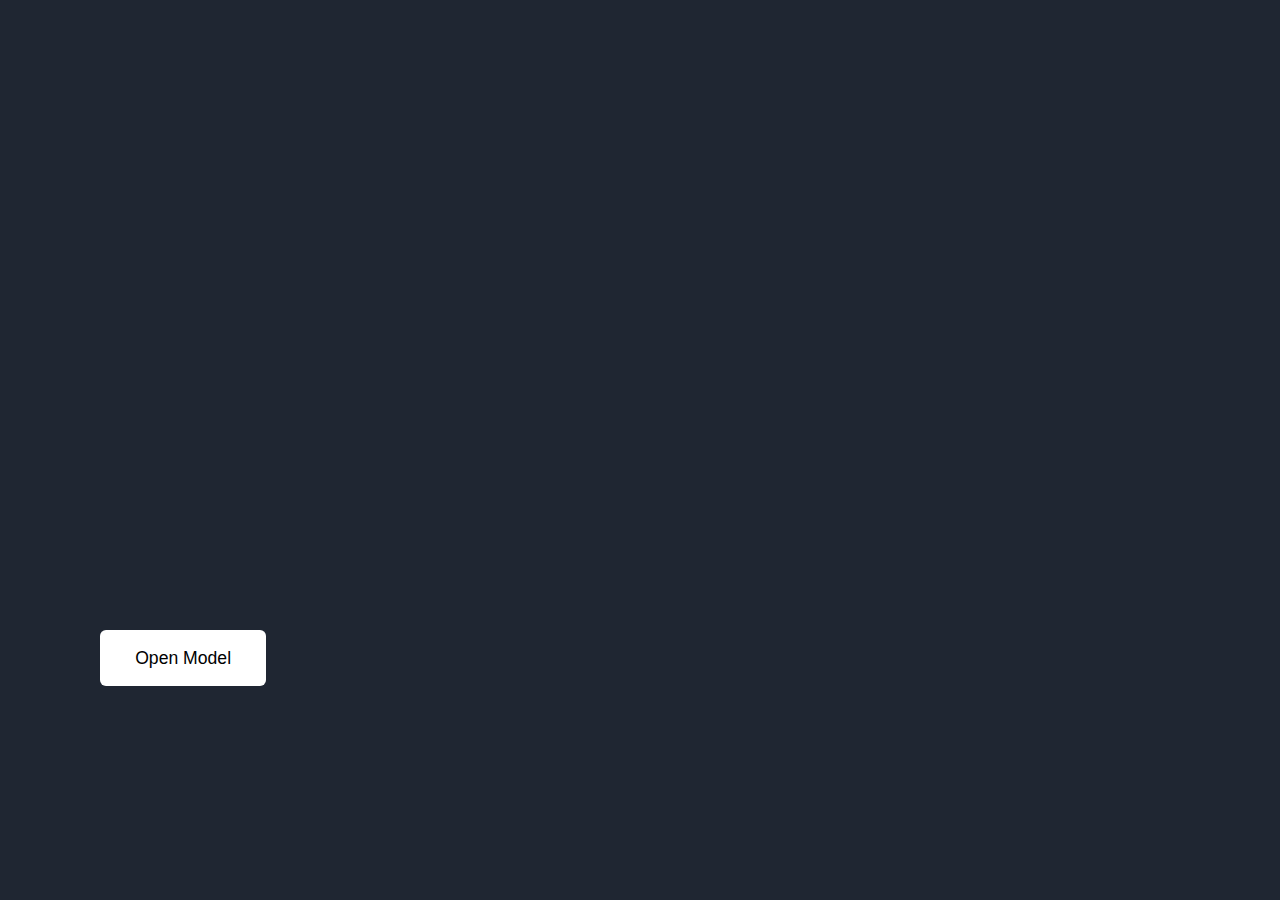
<file: 02-Model_box/index.html>
<!DOCTYPE html>
<html lang="en">
<head>
    <meta charset="UTF-8">
    <meta http-equiv="X-UA-Compatible" content="IE=edge">
    <meta name="viewport" content="width=device-width, initial-scale=1.0">
    <title>Day 2 Model Box</title>

    <!-- CUSTOM STYLES -->
    <link rel="stylesheet" href="index.css">
     <!-- font stlyes -->
  <link href="https://fonts.googleapis.com/css2?family=Karla:wght@400;700&display=swap" rel="stylesheet">
  <link href="https://fonts.googleapis.com/css2?family=DM+Serif+Display&display=swap" rel="stylesheet">

</head>
<body>


    <button id="open__btn">Open Model</button>

    <section class="model__wrapper">
        <div class="model">
            <img class="model__img" src="juicy-robot-delivery.png" alt="">
            <div>
                <h2 class="model__title">Here we go</h2>
                <p class="model__text">Lorem ipsum dolor sit amet consectetur adipisicing elit. Reiciendis, nulla exercitationem! Quis molestiae, modi eaque quod consequuntur nobis in? Numquam possimus exercitationem eveniet. Beatae asperiores, aspernatur quidem tempora pariatur ullam?</p>
            </div>
            <div class="model__close">&times;</div>
        </div>

    </section>


    
    <script src="index.js"></script>
    
</body>
</html>
</file>
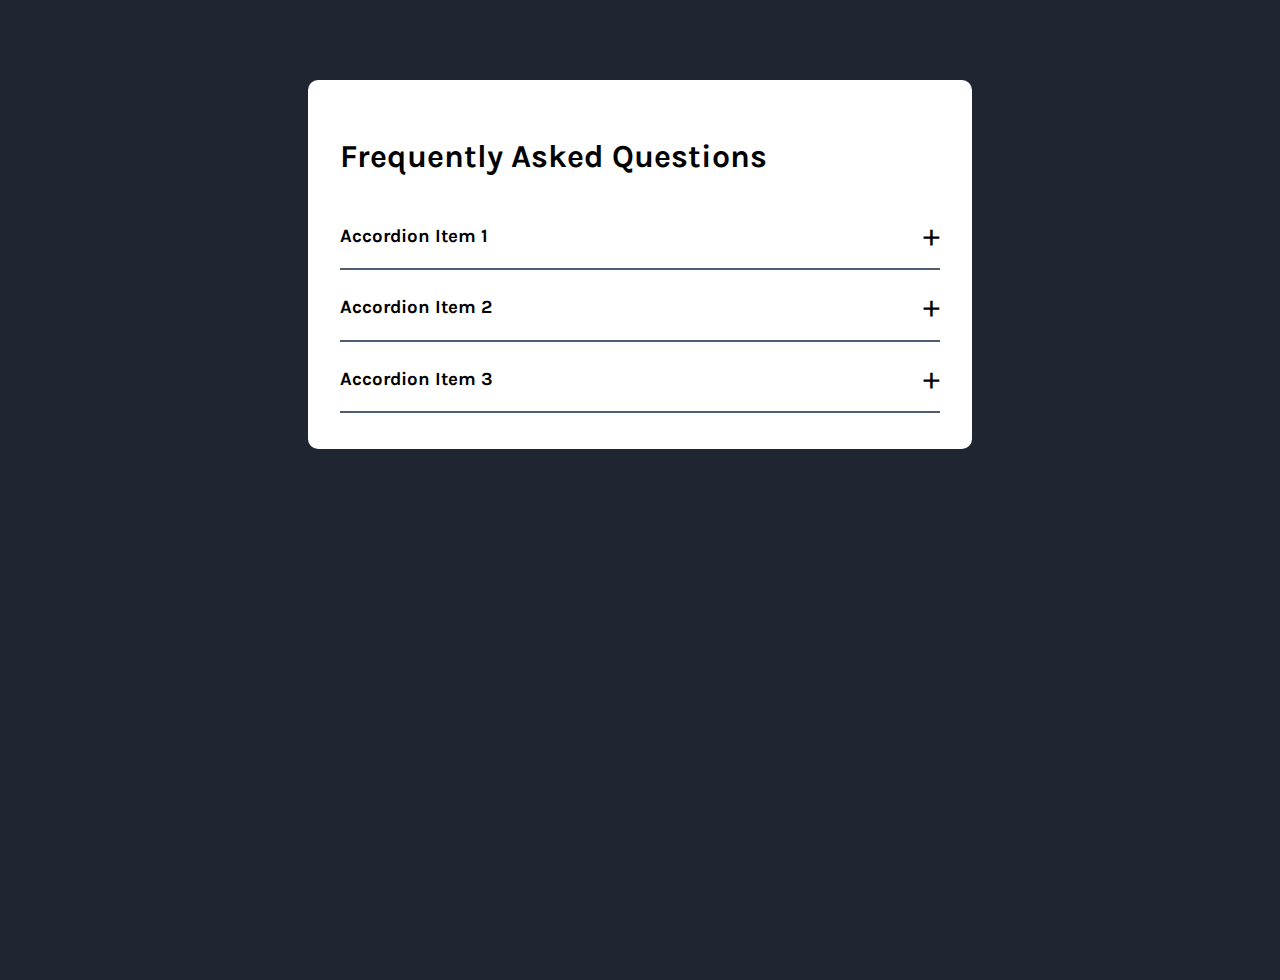
<file: 03-Acoordion/index.html>
<!DOCTYPE html>
<html lang="en">
<head>
    <meta charset="UTF-8">
    <meta http-equiv="X-UA-Compatible" content="IE=edge">
    <meta name="viewport" content="width=device-width, initial-scale=1.0">
    <title>Day-3 Accordion</title>

    <link rel="stylesheet" href="index.css">
         <!-- font stlyes -->
  <link href="https://fonts.googleapis.com/css2?family=Karla:wght@400;700&display=swap" rel="stylesheet">
  <link href="https://fonts.googleapis.com/css2?family=DM+Serif+Display&display=swap" rel="stylesheet">

</head>
<body>
    <div class="accordion">
        <h1>Frequently Asked Questions</h1>
        <div class="accordion-item">
          <div class="accordion-header">
            <h3>Accordion Item 1</h3>
            <span class="accordion-icon">&plus;</span>
          </div>
          <div class="accordion-content">
            <p>This is the content for Accordion Item 1.</p>
          </div>
        </div>
      
        <div class="accordion-item">
          <div class="accordion-header">
            <h3>Accordion Item 2</h3>
            <span class="accordion-icon">&plus;</span>
          </div>
          <div class="accordion-content">
            <p>This is the content for Accordion Item 2.</p>
          </div>
        </div>
      
        <div class="accordion-item">
          <div class="accordion-header">
            <h3>Accordion Item 3</h3>
            <span class="accordion-icon">&plus;</span>
          </div>
          <div class="accordion-content">
            <p>This is the content for Accordion Item 3.</p>
          </div>
        </div>
      </div>
      
      <script src="index.js"></script>
</body>
</html>
</file>
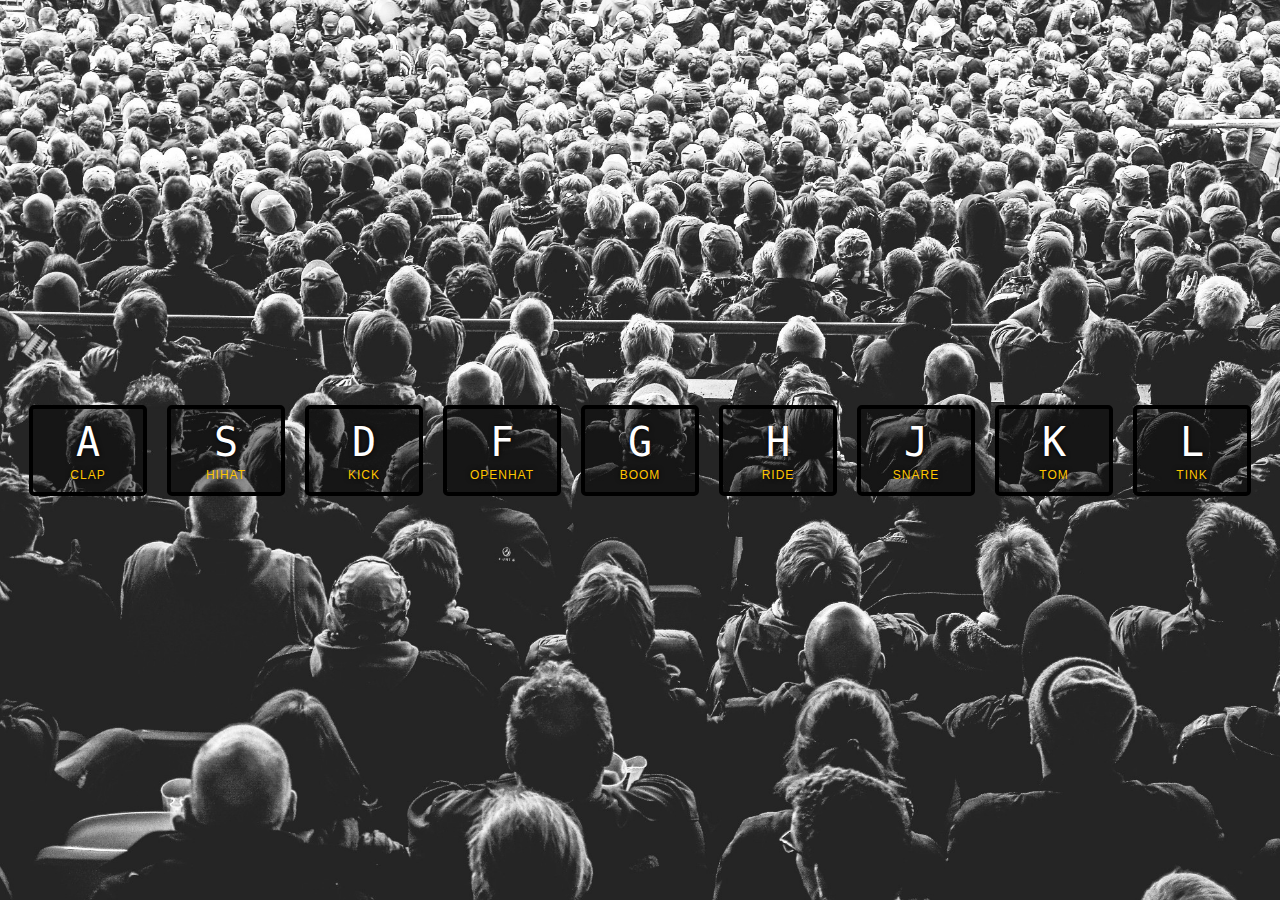
<file: 04-Js-Drum__kit/index.html>
<!DOCTYPE html>
<html lang="en">
<head>
  <meta charset="UTF-8">
  <title>JS Drum Kit</title>
  <link rel="stylesheet" href="style.css">
  <link rel="icon" href="https://fav.farm/🔥" />
</head>
<body>


  <div class="keys">
    <div data-key="65" class="key">
      <kbd>A</kbd>
      <span class="sound">clap</span>
    </div>
    <div data-key="83" class="key">
      <kbd>S</kbd>
      <span class="sound">hihat</span>
    </div>
    <div data-key="68" class="key">
      <kbd>D</kbd>
      <span class="sound">kick</span>
    </div>
    <div data-key="70" class="key">
      <kbd>F</kbd>
      <span class="sound">openhat</span>
    </div>
    <div data-key="71" class="key">
      <kbd>G</kbd>
      <span class="sound">boom</span>
    </div>
    <div data-key="72" class="key">
      <kbd>H</kbd>
      <span class="sound">ride</span>
    </div>
    <div data-key="74" class="key">
      <kbd>J</kbd>
      <span class="sound">snare</span>
    </div>
    <div data-key="75" class="key">
      <kbd>K</kbd>
      <span class="sound">tom</span>
    </div>
    <div data-key="76" class="key">
      <kbd>L</kbd>
      <span class="sound">tink</span>
    </div>
  </div>

  <audio data-key="65" src="sounds/clap.wav"></audio>
  <audio data-key="83" src="sounds/hihat.wav"></audio>
  <audio data-key="68" src="sounds/kick.wav"></audio>
  <audio data-key="70" src="sounds/openhat.wav"></audio>
  <audio data-key="71" src="sounds/boom.wav"></audio>
  <audio data-key="72" src="sounds/ride.wav"></audio>
  <audio data-key="74" src="sounds/snare.wav"></audio>
  <audio data-key="75" src="sounds/tom.wav"></audio>
  <audio data-key="76" src="sounds/tink.wav"></audio>

<script>

function playSound(e){

//Variable DOM Elements
let key = document.querySelector(`.key[data-key="${e.keyCode}"]`);
let audio = document.querySelector(`audio[data-key="${e.keyCode}"]`);

if(!audio) return // dont play if key is not available
audio.currentTime = 0 ; // rewind playback to 0;
audio.play();
key.classList.add("playing") //CSS style link className
}


function removeTransition (e){
//  console.log(e.propertyName)
if(e.propertyName !== "transform" ) return;

this.classList.remove("playing")
}


window.addEventListener("keydown", playSound)

const keys = document.querySelectorAll(".key");
 
keys.forEach((key)=> key.addEventListener("transitionend", removeTransition))

</script>


</body>
</html>
</file>
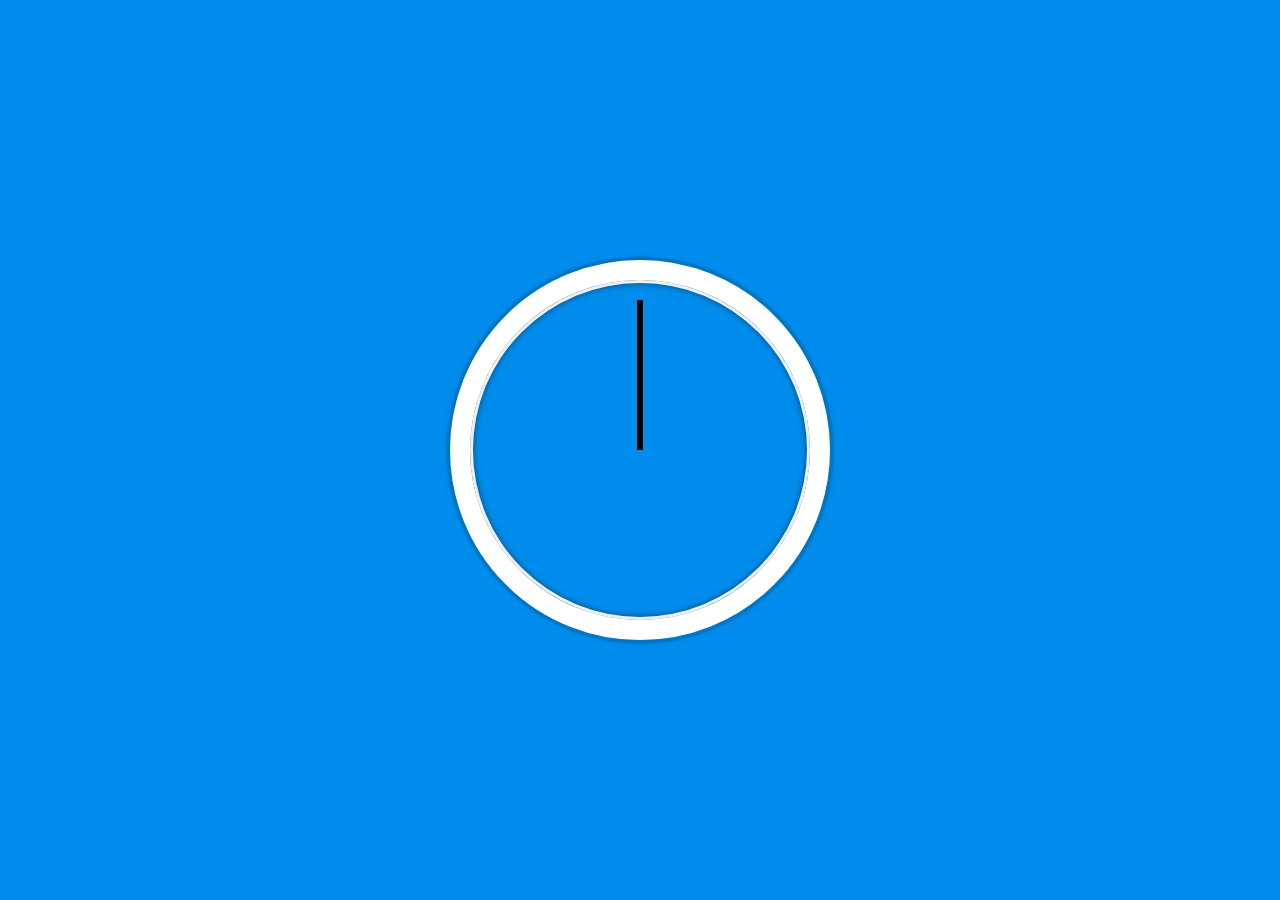
<file: 05-Wall_clock/index.html>
<!DOCTYPE html>
<html lang="en">
<head>
  <meta charset="UTF-8">
  <title>JS + CSS Clock</title>
  <link rel="icon" href="https://fav.farm/🔥" />
</head>
<body>


    <div class="clock">
      <div class="clock-face">
        <div class="hand hour-hand"></div>
        <div class="hand min-hand"></div>
        <div class="hand second-hand"></div>
      </div>
    </div>


  <style>
    html {
      background: #018DED url(https://unsplash.it/1500/1000?image=881&blur=5);
      background-size: cover;
      font-family: 'helvetica neue';
      text-align: center;
      font-size: 10px;
    }

    body {
      margin: 0;
      font-size: 2rem;
      display: flex;
      flex: 1;
      min-height: 100vh;
      align-items: center;
    }

    .clock {
      width: 30rem;
      height: 30rem;
      border: 20px solid white;
      border-radius: 50%;
      margin: 50px auto;
      position: relative;
      padding: 2rem;
      box-shadow:
        0 0 0 4px rgba(0,0,0,0.1),
        inset 0 0 0 3px #EFEFEF,
        inset 0 0 10px black,
        0 0 10px rgba(0,0,0,0.2);
    }

    .clock-face {
      position: relative;
      width: 100%;
      height: 100%;
      transform: translateY(-3px); /* account for the height of the clock hands */
    }

    .hand {
      width: 50%;
      height: 6px;
      background: black;
      position: absolute;
      top: 50%;
      transform-origin: 100%;
      transform: rotate(90deg);
      transition: all 0.05s;
      transition-timing-function: cubic-bezier(0.42, 0, 0, 1.69);
    }

  </style>

  <script>


    //DOM Variables
    const secondHand = document.querySelector(".second-hand");
    const minuteHand = document.querySelector(".min-hand");
    const hourHand = document.querySelector(".hour-hand");

    //Set Clock Rotating 
    function setClock(){
     const now = new Date()

     //Rotate Second hand
     const seconds = now.getSeconds()
     const secondsDegree = ((seconds / 60) * 360) + 90; 
     secondHand.style.transform = `rotate(${secondsDegree}deg)`;

     //Rotate Minute hand
     const minutes = now.getMinutes();
     const minutesDegree= ((minutes / 60) * 360) + ((seconds / 60) * 6) + 90;
     minuteHand.style.transform = `rotate(${minutesDegree}deg)`;
     console.log(minutesDegree)

    //Rotate Hour hand
    const hours = now.getHours();

    const hoursDegree = ((hours / 12) * 360) + ((hours / 60) * 30)  + 90;
    hourHand.style.transform = `rotate(${hoursDegree}deg)`;

    console.log(hoursDegree)
     
    }

    setInterval(setClock, 1000)


   
  </script>
</body>
</html>
</file>
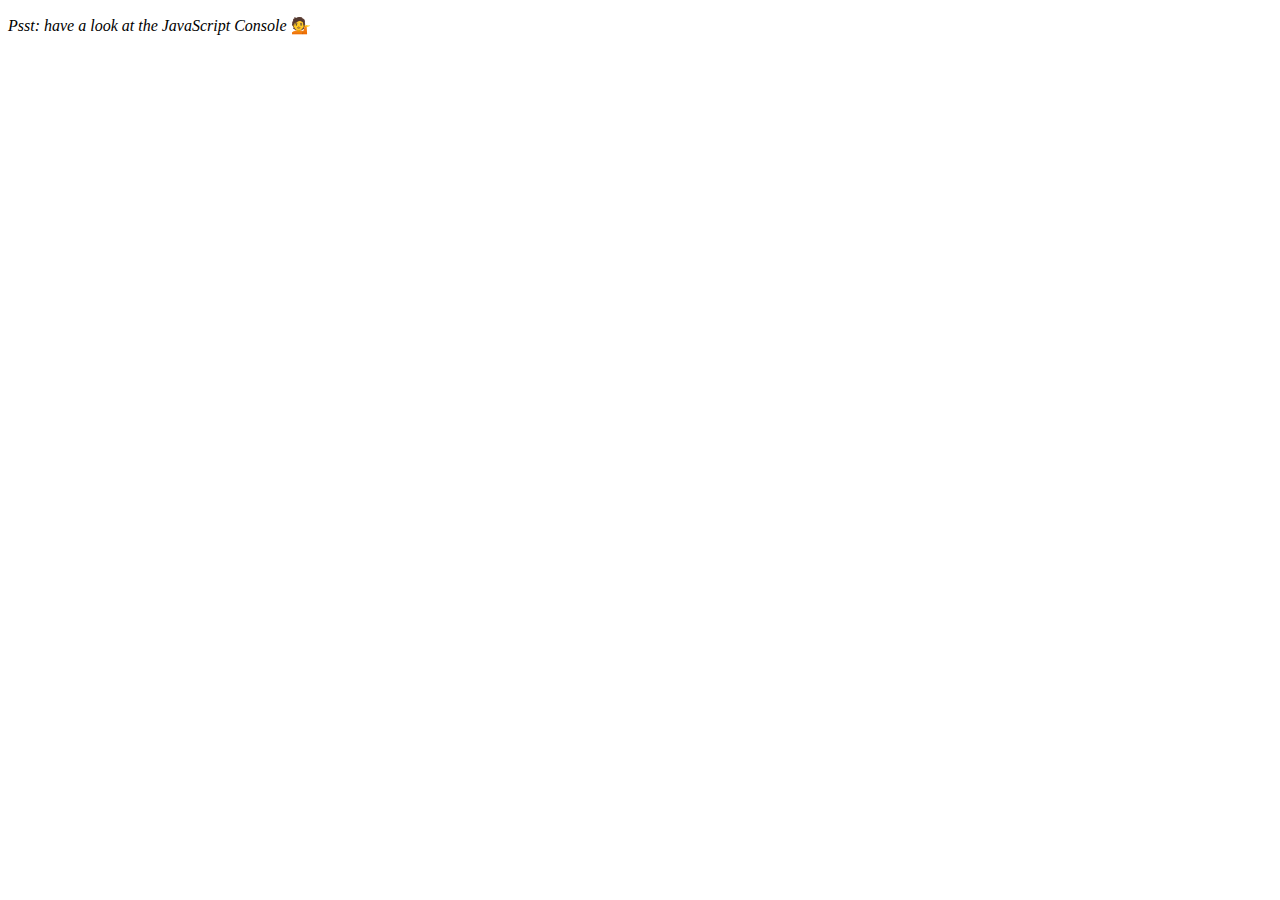
<file: 07-Array_Cardio1/index.html>
<!DOCTYPE html>
<html lang="en">
<head>
  <meta charset="UTF-8">
  <title>Array Cardio 💪</title>
  <link rel="icon" href="https://fav.farm/🔥" />
</head>
<body>
  <p><em>Psst: have a look at the JavaScript Console</em> 💁</p>
  <script>
    // Get your shorts on - this is an array workout!
    // ## Array Cardio Day 1

    // Some data we can work with

    const inventors = [
      { first: 'Albert', last: 'Einstein', year: 1879, passed: 1955 },
      { first: 'Isaac', last: 'Newton', year: 1643, passed: 1727 },
      { first: 'Galileo', last: 'Galilei', year: 1564, passed: 1642 },
      { first: 'Marie', last: 'Curie', year: 1867, passed: 1934 },
      { first: 'Johannes', last: 'Kepler', year: 1571, passed: 1630 },
      { first: 'Nicolaus', last: 'Copernicus', year: 1473, passed: 1543 },
      { first: 'Max', last: 'Planck', year: 1858, passed: 1947 },
      { first: 'Katherine', last: 'Blodgett', year: 1898, passed: 1979 },
      { first: 'Ada', last: 'Lovelace', year: 1815, passed: 1852 },
      { first: 'Sarah E.', last: 'Goode', year: 1855, passed: 1905 },
      { first: 'Lise', last: 'Meitner', year: 1878, passed: 1968 },
      { first: 'Hanna', last: 'Hammarström', year: 1829, passed: 1909 }
    ];

    const people = [
      'Bernhard, Sandra', 'Bethea, Erin', 'Becker, Carl', 'Bentsen, Lloyd', 'Beckett, Samuel', 'Blake, William', 'Berger, Ric', 'Beddoes, Mick', 'Beethoven, Ludwig',
      'Belloc, Hilaire', 'Begin, Menachem', 'Bellow, Saul', 'Benchley, Robert', 'Blair, Robert', 'Benenson, Peter', 'Benjamin, Walter', 'Berlin, Irving',
      'Benn, Tony', 'Benson, Leana', 'Bent, Silas', 'Berle, Milton', 'Berry, Halle', 'Biko, Steve', 'Beck, Glenn', 'Bergman, Ingmar', 'Black, Elk', 'Berio, Luciano',
      'Berne, Eric', 'Berra, Yogi', 'Berry, Wendell', 'Bevan, Aneurin', 'Ben-Gurion, David', 'Bevel, Ken', 'Biden, Joseph', 'Bennington, Chester', 'Bierce, Ambrose',
      'Billings, Josh', 'Birrell, Augustine', 'Blair, Tony', 'Beecher, Henry', 'Biondo, Frank'
    ];
    
    // Array.prototype.filter()
    // 1. Filter the list of inventors for those who were born in the 1500's

    const fifteenYear = inventors.filter(inventor => inventor.year >= 1500 && inventor.year < 1599);
    console.table(fifteenYear);

    // Array.prototype.map()
    // 2. Give us an array of the inventors first and last names
    const fullname = inventors.map(name => `${name.first} ${name.last}`);
    console.table(fullname)
  

    // Array.prototype.sort()
    // 3. Sort the inventors by birthdate, oldest to youngest
    const oldest = inventors.sort((a,b)=> a.year  > b.year ?  1 : -1 )
    console.table(oldest)
    // Array.prototype.reduce()
    // 4. How many years did all the inventors live all together?
    const yearTotal = inventors.reduce((total, inventor)=> (total + (inventor.passed - inventor.year)), 0);
    console.log(yearTotal)
    
    // 5. Sort the inventors by years lived
    const yearLived = inventors.sort((a,b)=>{
      let oldInvestor = a.passed - a.year;
      let newInvestor = b.passed - b.passed;
      return oldInvestor > newInvestor ? -1 : 1
    })
    console.table(yearLived);
    

    // 6. create a list of Boulevards in Paris that contain 'de' anywhere in the name
    // https://en.wikipedia.org/wiki/Category:Boulevards_in_Paris


    // 7. sort Exercise
    // Sort the people alphabetically by last name

  const alpha = people.sort((lastOne, nextOne)=>{

  const [aLast, aFirst] = lastOne.split(", ")
  const [bLast, bFirst] = nextOne.split(", ")
  return aLast > bLast ? 1 : -1 ;
  })
    console.log(alpha)
    // 8. Reduce Exercise
    // Sum up the instances of each of these
    const data = ['car', 'car', 'truck', 'truck', 'bike', 'walk', 'car', 'van', 'bike', 'walk', 'car', 'van', 'car', 'truck' ];


    const meansOfMovement = data.reduce((obj, item)=>{
      if(!obj[item]){
        obj[item] = 0
      }
      obj[item]++
      return obj
    }, {})
    console.log(meansOfMovement)
  </script>
</body>
</html>
</file>
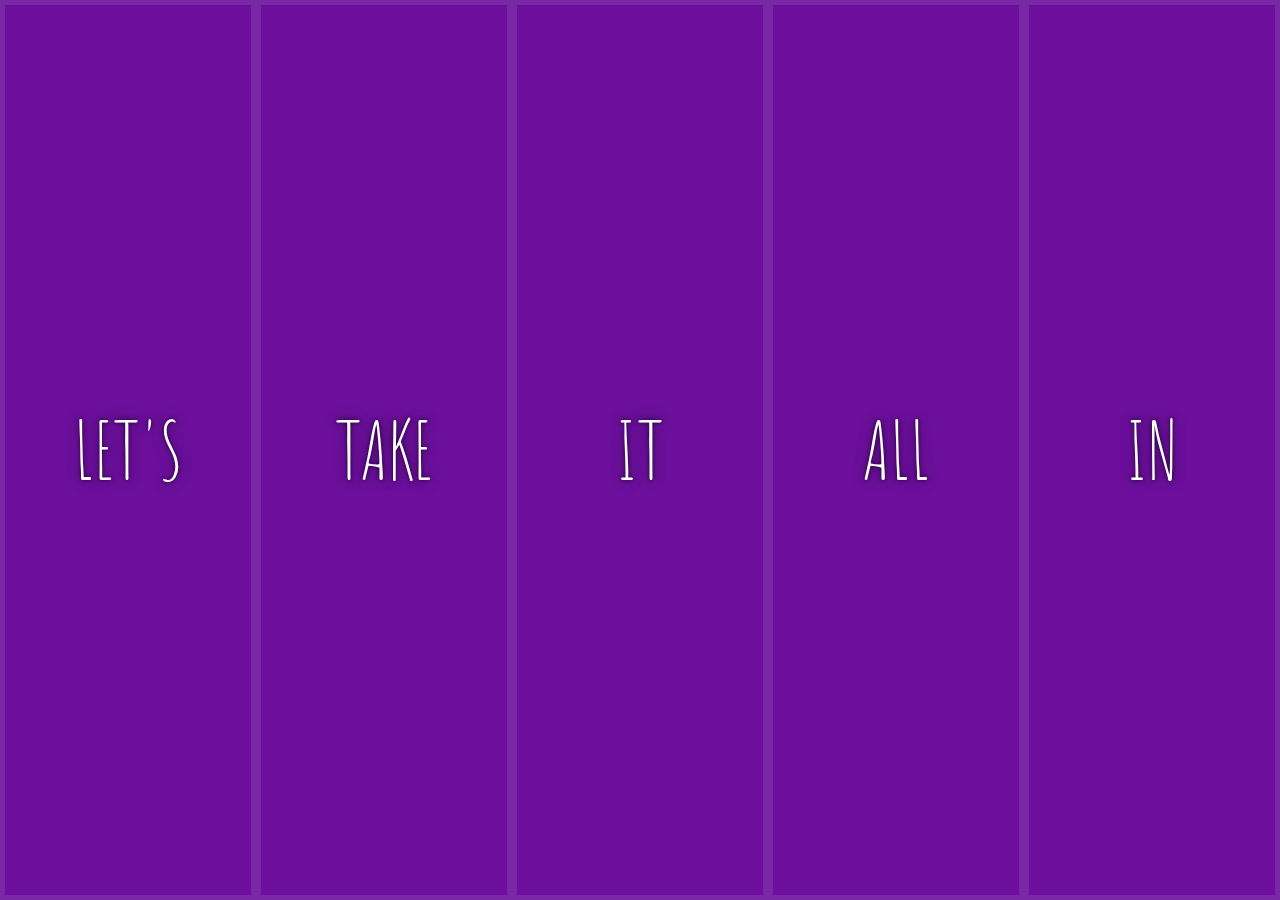
<file: 08-flex_panel_gallery/index.html>
<!DOCTYPE html>
<html lang="en">
<head>
  <meta charset="UTF-8">
  <title>Flex Panels 💪</title>
  <link href='https://fonts.googleapis.com/css?family=Amatic+SC' rel='stylesheet' type='text/css'>
  <link rel="icon" href="https://fav.farm/🔥" />
</head>
<body>
  <style>
    html {
      box-sizing: border-box;
      background: #ffc600;
      font-family: 'helvetica neue';
      font-size: 20px;
      font-weight: 200;
    }

    body {
      margin: 0;
    }

    *, *:before, *:after {
      box-sizing: inherit;
    }

    .panels {
      min-height: 100vh;
      overflow: hidden;
      /* added */
      display:flex;
    }

    .panel {
      background: #6B0F9C;
      box-shadow: inset 0 0 0 5px rgba(255,255,255,0.1);
      color: white;
      text-align: center;
      align-items: center;
      /* Safari transitionend event.propertyName === flex */
      /* Chrome + FF transitionend event.propertyName === flex-grow */
      transition:
        font-size 0.7s cubic-bezier(0.61,-0.19, 0.7,-0.11),
        flex 0.7s cubic-bezier(0.61,-0.19, 0.7,-0.11),
        background 0.2s;
      font-size: 20px;
      background-size: cover;
      background-position: center;

      /* added */
      flex: 1;
      display: flex;
      flex-direction: column;
      justify-content: center;
      align-items: center;
    }

    .panel1 { background-image:url(https://source.unsplash.com/gYl-UtwNg_I/1500x1500); }
    .panel2 { background-image:url(https://source.unsplash.com/rFKUFzjPYiQ/1500x1500); }
    .panel3 { background-image:url(https://images.unsplash.com/photo-1465188162913-8fb5709d6d57?ixlib=rb-0.3.5&q=80&fm=jpg&crop=faces&cs=tinysrgb&w=1500&h=1500&fit=crop&s=967e8a713a4e395260793fc8c802901d); }
    .panel4 { background-image:url(https://source.unsplash.com/ITjiVXcwVng/1500x1500); }
    .panel5 { background-image:url(https://source.unsplash.com/3MNzGlQM7qs/1500x1500); }

    /* Flex Children */
    .panel > * {
      margin: 0;
      width: 100%;
      transition: transform 0.5s;

      /* added */
      flex: 1 0 auto;
      display: flex;
      justify-content: center;
      align-items: center;
    }

    /* added */
    .panel > *:first-child{transform: translateY(-100%);}
    .panel.open-active > *:first-child{transform: translateY(0%);}
    .panel > *:last-child{transform: translateY(100%);}
    .panel.open-active > *:last-child{transform: translateY(0);}

    .panel p {
      text-transform: uppercase;
      font-family: 'Amatic SC', cursive;
      text-shadow: 0 0 4px rgba(0, 0, 0, 0.72), 0 0 14px rgba(0, 0, 0, 0.45);
      font-size: 2em;
    }

    .panel p:nth-child(2) {
      font-size: 4em;
    }

    .panel.open {
      font-size: 40px;
      /* added */
      flex: 5;
    }

  </style>


  <div class="panels">
    <div class="panel panel1">
      <p>Hey</p>
      <p>Let's</p>
      <p>Dance</p>
    </div>
    <div class="panel panel2">
      <p>Give</p>
      <p>Take</p>
      <p>Receive</p>
    </div>
    <div class="panel panel3">
      <p>Experience</p>
      <p>It</p>
      <p>Today</p>
    </div>
    <div class="panel panel4">
      <p>Give</p>
      <p>All</p>
      <p>You can</p>
    </div>
    <div class="panel panel5">
      <p>Life</p>
      <p>In</p>
      <p>Motion</p>
    </div>
  </div>

  <script>

    const panels = document.querySelectorAll(".panel");

    function toggledOpen(){
        this.classList.toggle("open");
    }

    //this will happen after transition has ended
    function toggledActive(e){
        // console.log(e.propertyName) check the transition propertyName
        if(e.propertyName.includes("flex")){
            this.classList.toggle("open-active");
        }
      
    }

    panels.forEach(panel => panel.addEventListener("click", toggledOpen));
    panels.forEach(panel => panel.addEventListener("transitionend", toggledActive));


  </script>



</body>
</html>
</file>
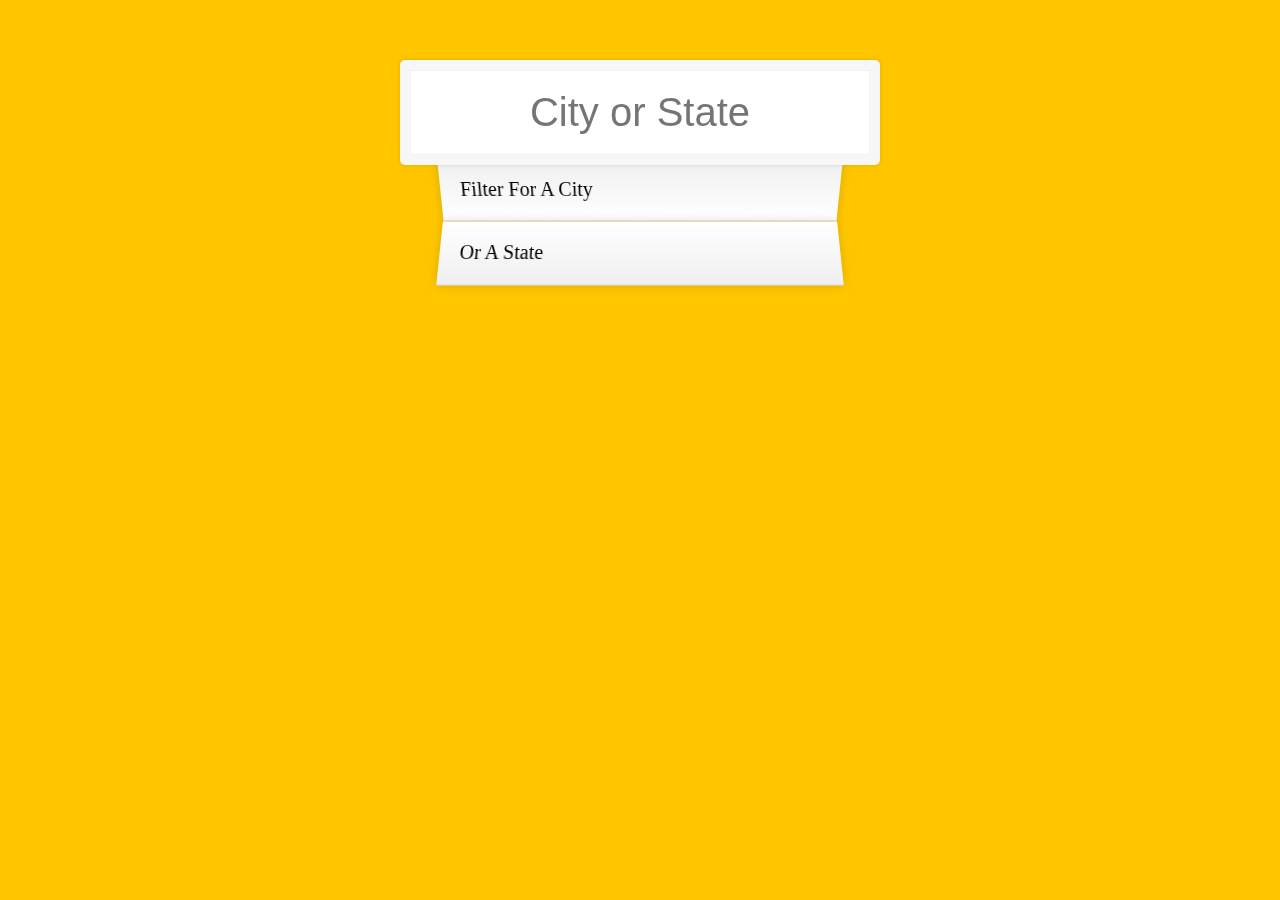
<file: 09-type_head/index.html>
<!DOCTYPE html>
<html lang="en">
<head>
  <meta charset="UTF-8">
  <title>Type Ahead 👀</title>
  <link rel="stylesheet" href="style.css">
  <link rel="icon" href="https://fav.farm/🔥" />
</head>
<body>

  <form class="search-form">
    <input type="text" class="search" placeholder="City or State">
    <ul class="suggestions">
      <li>Filter for a city</li>
      <li>or a state</li>
    </ul>
  </form>
<script>
const endpoint = 'https://gist.githubusercontent.com/Miserlou/c5cd8364bf9b2420bb29/raw/2bf258763cdddd704f8ffd3ea9a3e81d25e2c6f6/cities.json';
const cities = [];

</script>
</body>
</html>
</file>
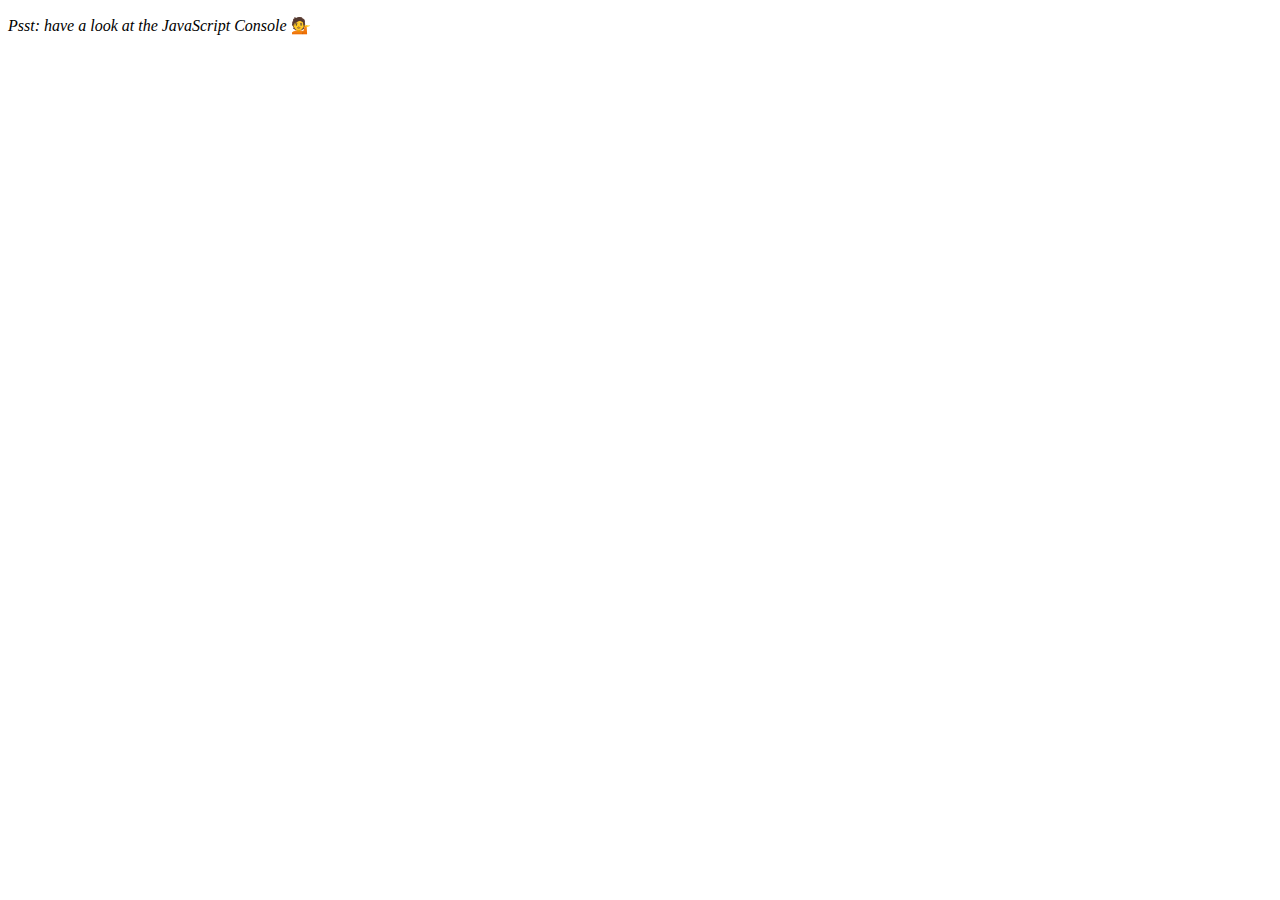
<file: 10-Array_Cardio2/index.html>
<!DOCTYPE html>
<html lang="en">
<head>
  <meta charset="UTF-8">
  <title>Array Cardio 💪💪</title>
  <link rel="icon" href="https://fav.farm/🔥" />
</head>
<body>
  <p><em>Psst: have a look at the JavaScript Console</em> 💁</p>
  <script>
    // ## Array Cardio Day 2

    const people = [
      { name: 'Wes', year: 1988 },
      { name: 'Kait', year: 1986 },
      { name: 'Irv', year: 1970 },
      { name: 'Lux', year: 2015 }
    ];

    const comments = [
      { text: 'Love this!', id: 523423 },
      { text: 'Super good', id: 823423 },
      { text: 'You are the best', id: 2039842 },
      { text: 'Ramen is my fav food ever', id: 123523 },
      { text: 'Nice Nice Nice!', id: 542328 }
    ];

    // Some and Every Checks
    // Array.prototype.some() // is at least one person 19 or older?
    // Array.prototype.every() // is everyone 19 or older?
    let curYear = 2023
    const someNineteen = people.some(person => curYear - person.year >= 19);
    const everyNineteen = people.every(person => curYear - person.year >= 19)
    console.log(someNineteen, everyNineteen)
    // Array.prototype.find() 
    // Find is like filter, but instead returns just the one you are looking for
    // find the comment with the ID of 823423
    const findComment = comments.find(comment => comment.id === 823423);
    console.log(findComment)

    // Array.prototype.findIndex()
    // Find the comment with this ID
    // delete the comment with the ID of 823423
    const indexToDelete= comments.findIndex(comment => comment.id === 823423);
    console.log(indexToDelete);

      if(indexToDelete !== -1){
        let deleteComment = comments.splice(indexToDelete, 1);
      }
      console.log(comments)


  </script>
</body>
</html>
</file>
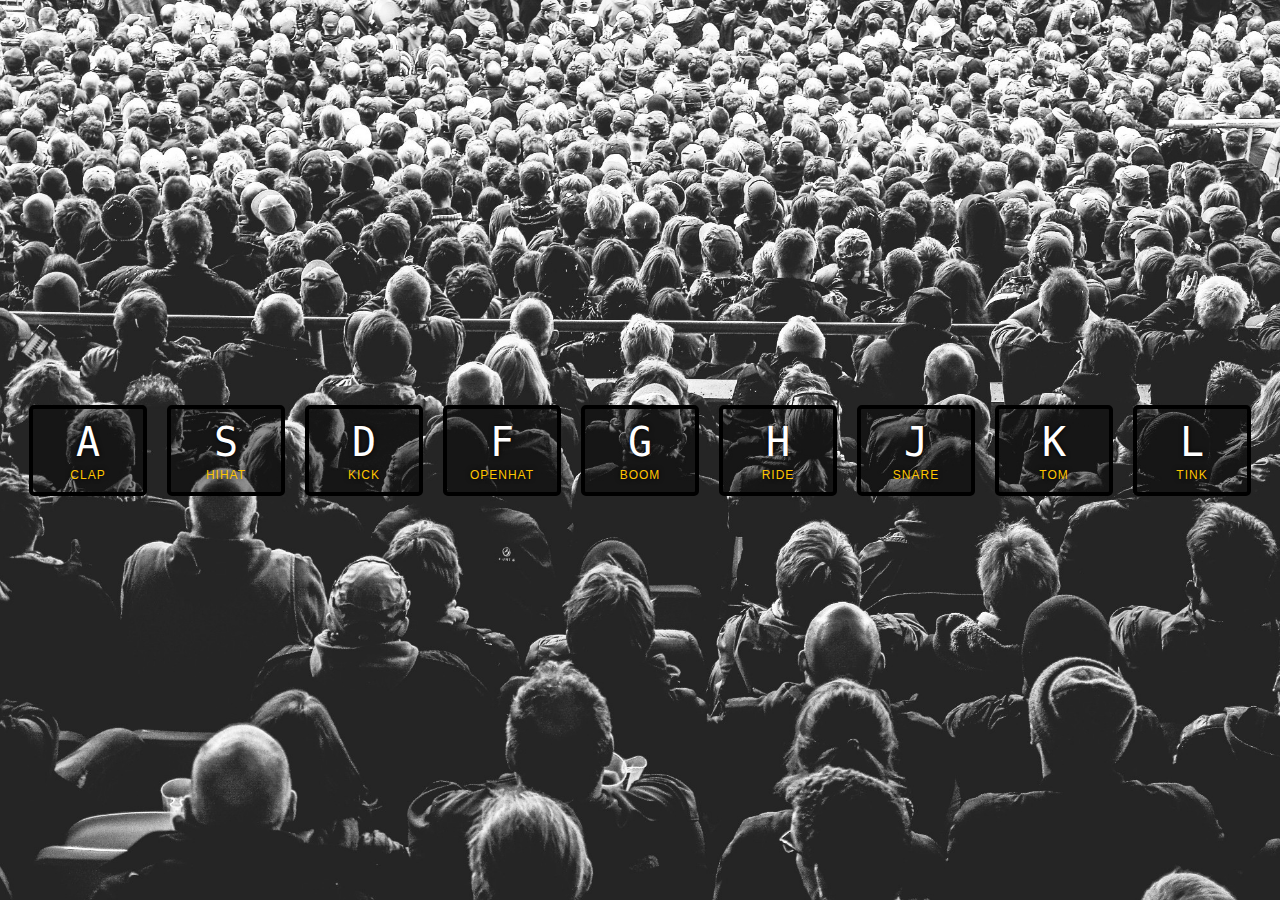
<file: day04-Js-Drum__kit/index.html>
<!DOCTYPE html>
<html lang="en">
<head>
  <meta charset="UTF-8">
  <title>JS Drum Kit</title>
  <link rel="stylesheet" href="style.css">
  <link rel="icon" href="https://fav.farm/🔥" />
</head>
<body>


  <div class="keys">
    <div data-key="65" class="key">
      <kbd>A</kbd>
      <span class="sound">clap</span>
    </div>
    <div data-key="83" class="key">
      <kbd>S</kbd>
      <span class="sound">hihat</span>
    </div>
    <div data-key="68" class="key">
      <kbd>D</kbd>
      <span class="sound">kick</span>
    </div>
    <div data-key="70" class="key">
      <kbd>F</kbd>
      <span class="sound">openhat</span>
    </div>
    <div data-key="71" class="key">
      <kbd>G</kbd>
      <span class="sound">boom</span>
    </div>
    <div data-key="72" class="key">
      <kbd>H</kbd>
      <span class="sound">ride</span>
    </div>
    <div data-key="74" class="key">
      <kbd>J</kbd>
      <span class="sound">snare</span>
    </div>
    <div data-key="75" class="key">
      <kbd>K</kbd>
      <span class="sound">tom</span>
    </div>
    <div data-key="76" class="key">
      <kbd>L</kbd>
      <span class="sound">tink</span>
    </div>
  </div>

  <audio data-key="65" src="sounds/clap.wav"></audio>
  <audio data-key="83" src="sounds/hihat.wav"></audio>
  <audio data-key="68" src="sounds/kick.wav"></audio>
  <audio data-key="70" src="sounds/openhat.wav"></audio>
  <audio data-key="71" src="sounds/boom.wav"></audio>
  <audio data-key="72" src="sounds/ride.wav"></audio>
  <audio data-key="74" src="sounds/snare.wav"></audio>
  <audio data-key="75" src="sounds/tom.wav"></audio>
  <audio data-key="76" src="sounds/tink.wav"></audio>

<script>

function playSound(e){
//Variable DOM Elements
let key = document.querySelector(`.key[data-key="${e.keyCode}"]`);
let audio = document.querySelector(`audio[data-key="${e.keyCode}"]`);

if(!audio) return // dont play if key is not available
audio.currentTime = 0 ; // rewind playback to 0;
audio.play();
key.classList.add("playing") //CSS style link className
}


</script>


</body>
</html>
</file>
<file: 02-Model_box/index.css>
::before, ::after{
    box-sizing: border-box;
}
:root{
    --clr-text:#cee3e9;
    --clr-neon-green:hsl(150, 100%, 66%);
    --clr-grayish-blue:hsl(217, 19%, 38%);
    --clr-dk-grayish-blue:hsl(218, 23%, 16%);
}

body{
    padding: 0;
    margin: 0;
    background-color: var(--clr-dk-grayish-blue);
    -webkit-font-smoothing: antialiased;
  line-height: 1.5;
font-family: 'Karla',
sans-serif;
position: relative;
height: 100vh;
background-color: var(--clr-dk-grayish-blue);
}
img{
    max-width: 50%;
    object-fit: contain;
}

.model{
    width: min(700px, 90%);
    /* border: 2px solid red; */
    border-radius: 6px;
    padding: 1em;
    position: absolute;
    top: 50%;
    left: 50%;
    transform: translate(-50%, -50%);
    animation: model .3s ease-in-out;
    display: flex;
    justify-content: space-between;
    background-color: #fff;


}
.model__wrapper{
    display: none;
    position: fixed;
    left: 0;
    top: 0;
    width: 100%;
    height: 100%;
    z-index: 1;
    background-color: rgba(0, 0, 0, 0.5);
}
@keyframes model{
    from{
        top: -300px;
        opacity: 0;
    }
    to{
        top: 50%;
        opacity: 1;
    }
}

.model__close{
    font-size: 2rem;
    position: absolute;
    right: 20px;
    bottom: 80%;
    cursor: pointer;
    background-color: #dbdbdb;
    border-radius: 50%;
    height: 35px;
    width: 35px;
    display: flex;
    justify-content: center;
    align-items: center;
}
#open__btn{
    border: none;
    padding: 1em 2em;
    border-radius: 6px;
    position: absolute;
    left: 100px;
    top: 70%;
    background-color: #fff;
    cursor: pointer;
    transition: .3s;
    font-size: 1.1rem;
}
#open__btn:hover{
background-color: var(--clr-neon-green) ;
}
</file>
<file: 03-Acoordion/index.css>
::before, ::after{
    box-sizing: border-box;
}
:root{
    --clr-text:#cee3e9;
    --clr-neon-green:hsl(150, 100%, 66%);
    --clr-grayish-blue:hsl(217, 19%, 38%);
    --clr-dk-grayish-blue:hsl(218, 23%, 16%);
}

body{
    padding: 0;
    margin: 0;
    background-color: var(--clr-dk-grayish-blue);
    -webkit-font-smoothing: antialiased;
  line-height: 1.5;
font-family: 'Karla',
sans-serif;
position: relative;
height: 100vh;
background-color: var(--clr-dk-grayish-blue);
}

.accordion{
    background-color: #fff;
    width: min(600px, 90%);
    border-radius: 10px;
    margin: 5em auto;
    padding: 2em;
}
.accordion-header{
    display: flex;
    align-items: center;
    justify-content: space-between;
    border-bottom: 2px solid var(--clr-grayish-blue);
    margin-bottom: 20px
}

.accordion-icon{
    font-size: 2rem;
    cursor: pointer;
}
 .accordion-content{
    margin-top: -1em;
   height: 0;
   overflow: hidden;
   transition: .5s;
   
}

/* JS style Link */
.accordion .accordion-item.active .accordion-content{
    height: 50px;
}
.accordion-item.active .accordion-header h3{
    color: var(--clr-neon-green);
}
</file>
<file: 04-Js-Drum__kit/style.css>
html {
  font-size: 10px;
  background: url('./background.jpg') bottom center;
  background-size: cover;
}

body,html {
  margin: 0;
  padding: 0;
  font-family: sans-serif;
}

.keys {
  display: flex;
  flex: 1;
  min-height: 100vh;
  align-items: center;
  justify-content: center;
}

.key {
  border: .4rem solid black;
  border-radius: .5rem;
  margin: 1rem;
  font-size: 1.5rem;
  padding: 1rem .5rem;
  transition: all .07s ease;
  width: 10rem;
  text-align: center;
  color: white;
  background: rgba(0,0,0,0.4);
  text-shadow: 0 0 .5rem black;
}

.playing {
  transform: scale(1.1);
  border-color: #ffc600;
  box-shadow: 0 0 1rem #ffc600;
}

kbd {
  display: block;
  font-size: 4rem;
}

.sound {
  font-size: 1.2rem;
  text-transform: uppercase;
  letter-spacing: .1rem;
  color: #ffc600;
}
</file>
<file: 09-type_head/style.css>
html {
    box-sizing: border-box;
    background: #ffc600;
    font-family: 'helvetica neue';
    font-size: 20px;
    font-weight: 200;
  }
  
  *, *:before, *:after {
    box-sizing: inherit;
  }
  
  input {
    width: 100%;
    padding: 20px;
  }
  
  .search-form {
    max-width: 400px;
    margin: 50px auto;
  }
  
  input.search {
    margin: 0;
    text-align: center;
    outline: 0;
    border: 10px solid #F7F7F7;
    width: 120%;
    left: -10%;
    position: relative;
    top: 10px;
    z-index: 2;
    border-radius: 5px;
    font-size: 40px;
    box-shadow: 0 0 5px rgba(0, 0, 0, 0.12), inset 0 0 2px rgba(0, 0, 0, 0.19);
  }
  
  .suggestions {
    margin: 0;
    padding: 0;
    position: relative;
    /*perspective: 20px;*/
  }
  
  .suggestions li {
    background: white;
    list-style: none;
    border-bottom: 1px solid #D8D8D8;
    box-shadow: 0 0 10px rgba(0, 0, 0, 0.14);
    margin: 0;
    padding: 20px;
    transition: background 0.2s;
    display: flex;
    justify-content: space-between;
    text-transform: capitalize;
  }
  
  .suggestions li:nth-child(even) {
    transform: perspective(100px) rotateX(3deg) translateY(2px) scale(1.001);
    background: linear-gradient(to bottom,  #ffffff 0%,#EFEFEF 100%);
  }
  
  .suggestions li:nth-child(odd) {
    transform: perspective(100px) rotateX(-3deg) translateY(3px);
    background: linear-gradient(to top,  #ffffff 0%,#EFEFEF 100%);
  }
  
  span.population {
    font-size: 15px;
  }
  
  .hl {
    background: #ffc600;
  }
</file>
<file: day04-Js-Drum__kit/style.css>
html {
  font-size: 10px;
  background: url('./background.jpg') bottom center;
  background-size: cover;
}

body,html {
  margin: 0;
  padding: 0;
  font-family: sans-serif;
}

.keys {
  display: flex;
  flex: 1;
  min-height: 100vh;
  align-items: center;
  justify-content: center;
}

.key {
  border: .4rem solid black;
  border-radius: .5rem;
  margin: 1rem;
  font-size: 1.5rem;
  padding: 1rem .5rem;
  transition: all .07s ease;
  width: 10rem;
  text-align: center;
  color: white;
  background: rgba(0,0,0,0.4);
  text-shadow: 0 0 .5rem black;
}

.playing {
  transform: scale(1.1);
  border-color: #ffc600;
  box-shadow: 0 0 1rem #ffc600;
}

kbd {
  display: block;
  font-size: 4rem;
}

.sound {
  font-size: 1.2rem;
  text-transform: uppercase;
  letter-spacing: .1rem;
  color: #ffc600;
}
</file>
